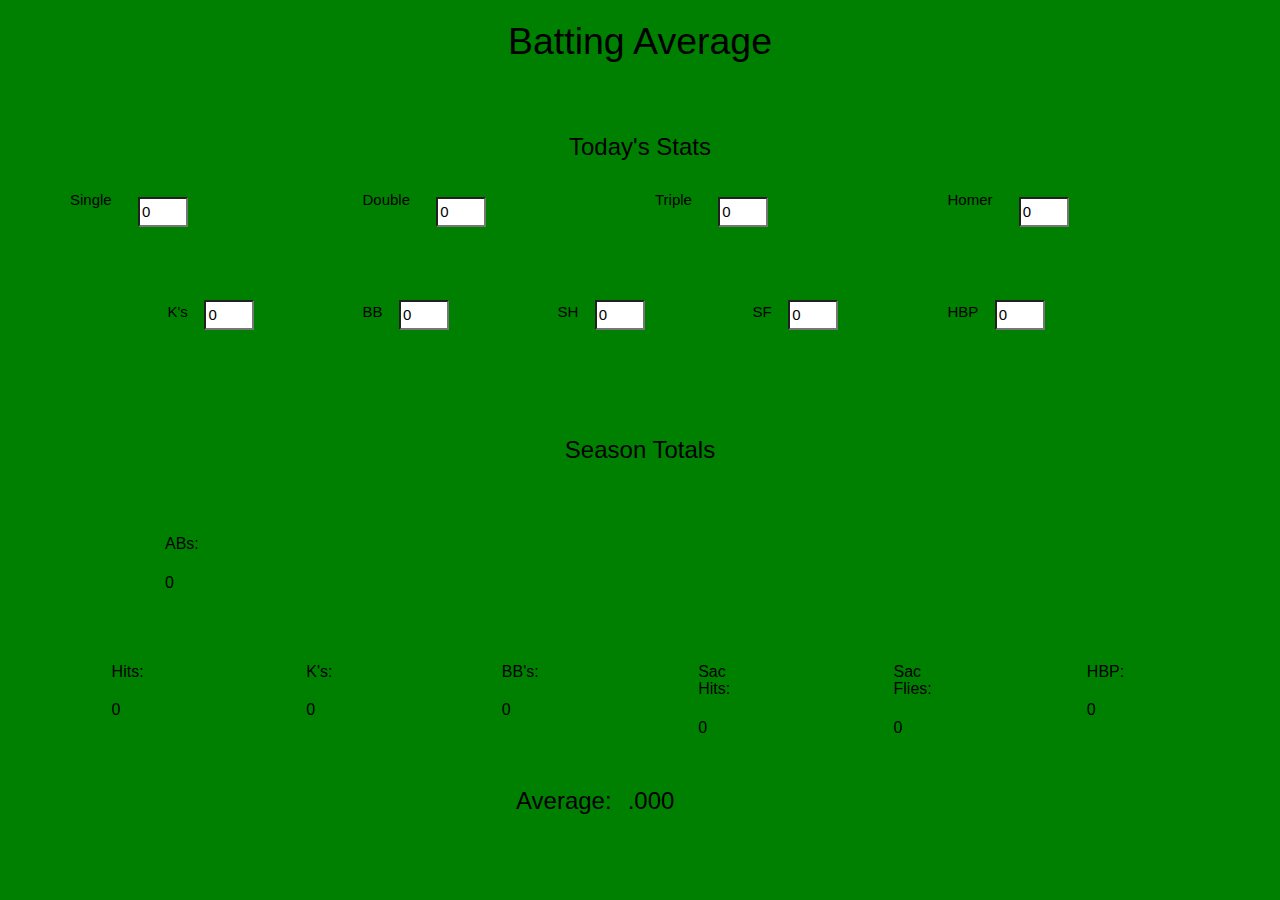
<file: baseball/index.html>
<!DOCTYPE html PUBLIC "-//W3C//DTD XHTML 1.0 Transitional//EN" "http://www.w3.org/TR/xhtml1/DTD/xhtml1-transitional.dtd">
<html>
	<head>
		<meta content="text/html;charset=utf-8" http-equiv="Content-Type">
		<meta content="utf-8" http-equiv="encoding">
	<!-- jQuery -->
	<!--	<script src="http://code.jquery.com/jquery-1.9.1.min.js"></script>
		<script src="http://code.jquery.com/ui/1.10.3/jquery-ui.js"></script> -->
		
	<!-- CSS -->
		<link rel="stylesheet" type="text/css" href="css/bootstrap.css">
		<link rel="stylesheet" type="text/css" href="css/style.css" /> 

	</head>
	<body id="body">

        <div class="container">
	        <div class="row title">
		        <div class="col-xm-4 col-sm-4 col-md-4 col-lg-4"></div> 
		        <div class="col-xm-4 col-sm-4 col-md-4 col-lg-4">
		        	<a  class="top" href="index.html"><h1>Batting Average</h1></a>
		        </div>
		        <div class="col-xm-4 col-sm-4 col-md-4 col-lg-4"></div> 
	        </div> <!-- row -->
        </div> <!-- container -->
        
        <div class="container">
	        <div class="row">
		        <div class="col-xm-4 col-sm-4 col-md-4 col-lg-4"></div> 
		        <div class="col-xm-4 col-sm-4 col-md-4 col-lg-4 totals">
		        	<h1>Today's Stats</h1>
		        </div>
		        <div class="col-xm-4 col-sm-4 col-md-4 col-lg-4"></div> 
	        </div> <!-- row -->
        </div> <!-- container --> 
           
	    <!-- <div class="container"> 
		       	
       		<div class="row">
	       		<div class="col-xs-2 col-sm-2"></div>
	       		<div class="col-xs-4 col-sm-4 stats">
		       		<h1>AB's:</h1>
	       		</div>
		   		<div class="col-xs-4 col-sm-4 new-input">
		       			<input class="stats" type="number" id="atBats" value="0" name="atBats" maxlength="5" width="30px">
	       			</div>
	       		<div class="col-xs-2 col-sm-2"></div>
	       	</div> <!-- row
       		
	        <div class="row">		
        		<div class="col-xs-6 col-sm-6"></div>
	        	<div class="col-xs-6 col-sm-6 reply">
	        		<p id="ab-error"></p>
	       		</div> <!-- row	
       		</div> <!-- row 
	        	 
		</div> container -->
		
	    <div class="container"> 
		    
		<!-- This container is the click event bundle that adds to AB stats and runs the Average Calculation -->   	
			<div class="row stats-row">
	       		
	       		<div class="col-xs-3 col-sm-3 stats">
		       		<h1>Single</h1>
		       		<input class="stats" type="number" id="single" value="0" name="atBats" maxlength="2">
		       		
	       		</div>
	       		
	       		<div class="col-xs-3 col-sm-3 stats">
		       		<h1>Double</h1>
		       		<input class="stats" type="number" id="kO" value="0" name="kO" maxlength="2">
		       		
	       		</div>
	       		
	       		<div class="col-xs-3 col-sm-3 stats">
		       		<h1>Triple</h1>
		       		<input class="stats" type="number" id="newBB" value="0" name="walks" maxlength="2">
		       		
	       		</div>
	       		
	       		<div class="col-xs-3 col-sm-3 stats">
		       		<h1>Homer</h1>
		       		<input class="stats" type="number" id="newSacHit" value="0" name="newSacHit" maxlength="2">
		       			
		       		
	       		</div>
	       		
       		</div>	<!-- hits row -->
       		
       		<div class="row stats-row">
	       		
	       		<div class="col-xs-2 col-xs-offset-1 col-sm-2 col-xs-offset-1 stats">
		       		<h1>K's</h1>
		       		<input class="stats" type="number" id="kO" value="0" name="kO" maxlength="2">
		       		
	       		</div>
	       		
	       		<div class="col-xs-2 col-sm-2 stats">
		       		<h1>BB</h1>
		       		<input class="stats" type="number" id="newBB" value="0" name="walks" maxlength="2">
		       		
	       		</div>
	       		
	       		<div class="col-xs-2 col-sm-2 stats">
		       		<h1> SH</h1>
		       		<input class="stats" type="number" id="newSacHit" value="0" name="newSacHit" maxlength="2">
		       		
	       		</div>
	       		
	       		<div class="col-xs-2 col-sm-2 stats">
		       		<h1> SF</h1>
		       		<input class="stats" type="number" id="newSacFly" value="0" name="newSacFly" maxlength="2">
		       		
	       		</div>
	       		
	       		<div class="col-xs-2 col-sm-2 stats">
		       		<h1>HBP</h1>
		       		<input class="stats" type="number" id="newHits" value="0" name="atBats" maxlength="2">
		       		
	       		</div>
	       		
	       	</div> <!-- other ABs row -->
	       		 
		</div> <!-- container -->
        
		<div class="container">
			<section class="row ">
		        <article class="col-lg-12 totals">
		        	<h1>Season Totals</h1>
	        	</article>
	        	<div class="col-xs-12 col-sm-12 totals">
				    <div>
			    		<ul>
							<li><h2>ABs:</h2></li>
							<li><h2 id="seasonAtBats">0</h2></li>
						</ul>
					</div>
			    </div>
	        </section>
		</div>	<!-- container -->
		
		<div class="container">
			<div class="row">
			    <!-- <div class="col col-xs-1 col-sm-1 col-md-1 col-lg-1 stats"></div> -->
			    
			    <div class="col-xs-3 col-sm-3 col-md-2 col-lg-2 totals">	
				    <div class="right-side"> 
						<ul>
							<li><h2>Hits:</h2></li>
							<li><h2 id="seasonHits">0</h2></li>	
						</ul>
					</div>
			    </div>	
			    
			    <div class="col-xs-3 col-sm-3 col-md-2 col-lg-2 totals">	
				    <div class="right-side"> 
						<ul>
							<li><h2>K's:</h2></li>
							<li><h2 id="seasonK">0</h2></li>	
						</ul>
					</div>
			    </div>	
			    
			    <div class="col-xs-3 col-sm-3 col-md-2 col-lg-2 totals">	
				    <div class="right-side"> 
						<ul>
							<li><h2>BB's:</h2></li>
							<li><h2 id="seasonBB">0</h2></li>	
						</ul>
					</div>
			    </div>
			    
			    <div class="col-xs-3 col-sm-3 col-md-2 col-lg-2 totals">	
				    <div class="right-side"> 
						<ul>
							<li><h2>Sac Hits:</h2></li>
							<li><h2 id="seasonSH">0</h2></li>	
						</ul>
					</div>
			    </div>
			    
			    <div class="col-xs-3 col-sm-3 col-md-2 col-lg-2 totals">	
				    <div class="right-side"> 
						<ul>
							<li><h2>Sac Flies:</h2></li>
							<li><h2 id="seasonSF">0</h2></li>	
						</ul>
					</div>
			    </div>
			    
			    <div class="col-xs-3 col-sm-3 col-md-2 col-lg-2 totals">	
				    <div class="right-side"> 
						<ul>
							<li><h2>HBP:</h2></li>
							<li><h2 id="seasonHBP">0</h2></li>	
						</ul>
					</div>
			    </div>
			    
			    		
		    </div> <!-- row -->
		</div> <!-- container -->
		
		<div class="container">	
			<div class="row">
				<div class="col-xs-4 col-sm-4"></div>
				<div class=" col-xs-4 col-sm-4 average">	
					<ul>
						<li><h1>Average:</h1></li>
						<li id="ba"><h1>.000</h1></li>
					</ul>
				</div>
				<div class="col-xs-4 col-sm-4"></div>
			</div> <!-- row -->
		</div>	<!-- container -->
		     

	<footer>
		<script src="https://ajax.googleapis.com/ajax/libs/jquery/1.11.1/jquery.min.js"></script>
		<script src="https://maxcdn.bootstrapcdn.com/bootstrap/3.3.1/js/bootstrap.min.js"></script>
		<script type="text/javascript" src="js/calculate.js"></script>
	</footer>
	</body>
</html>
</file>
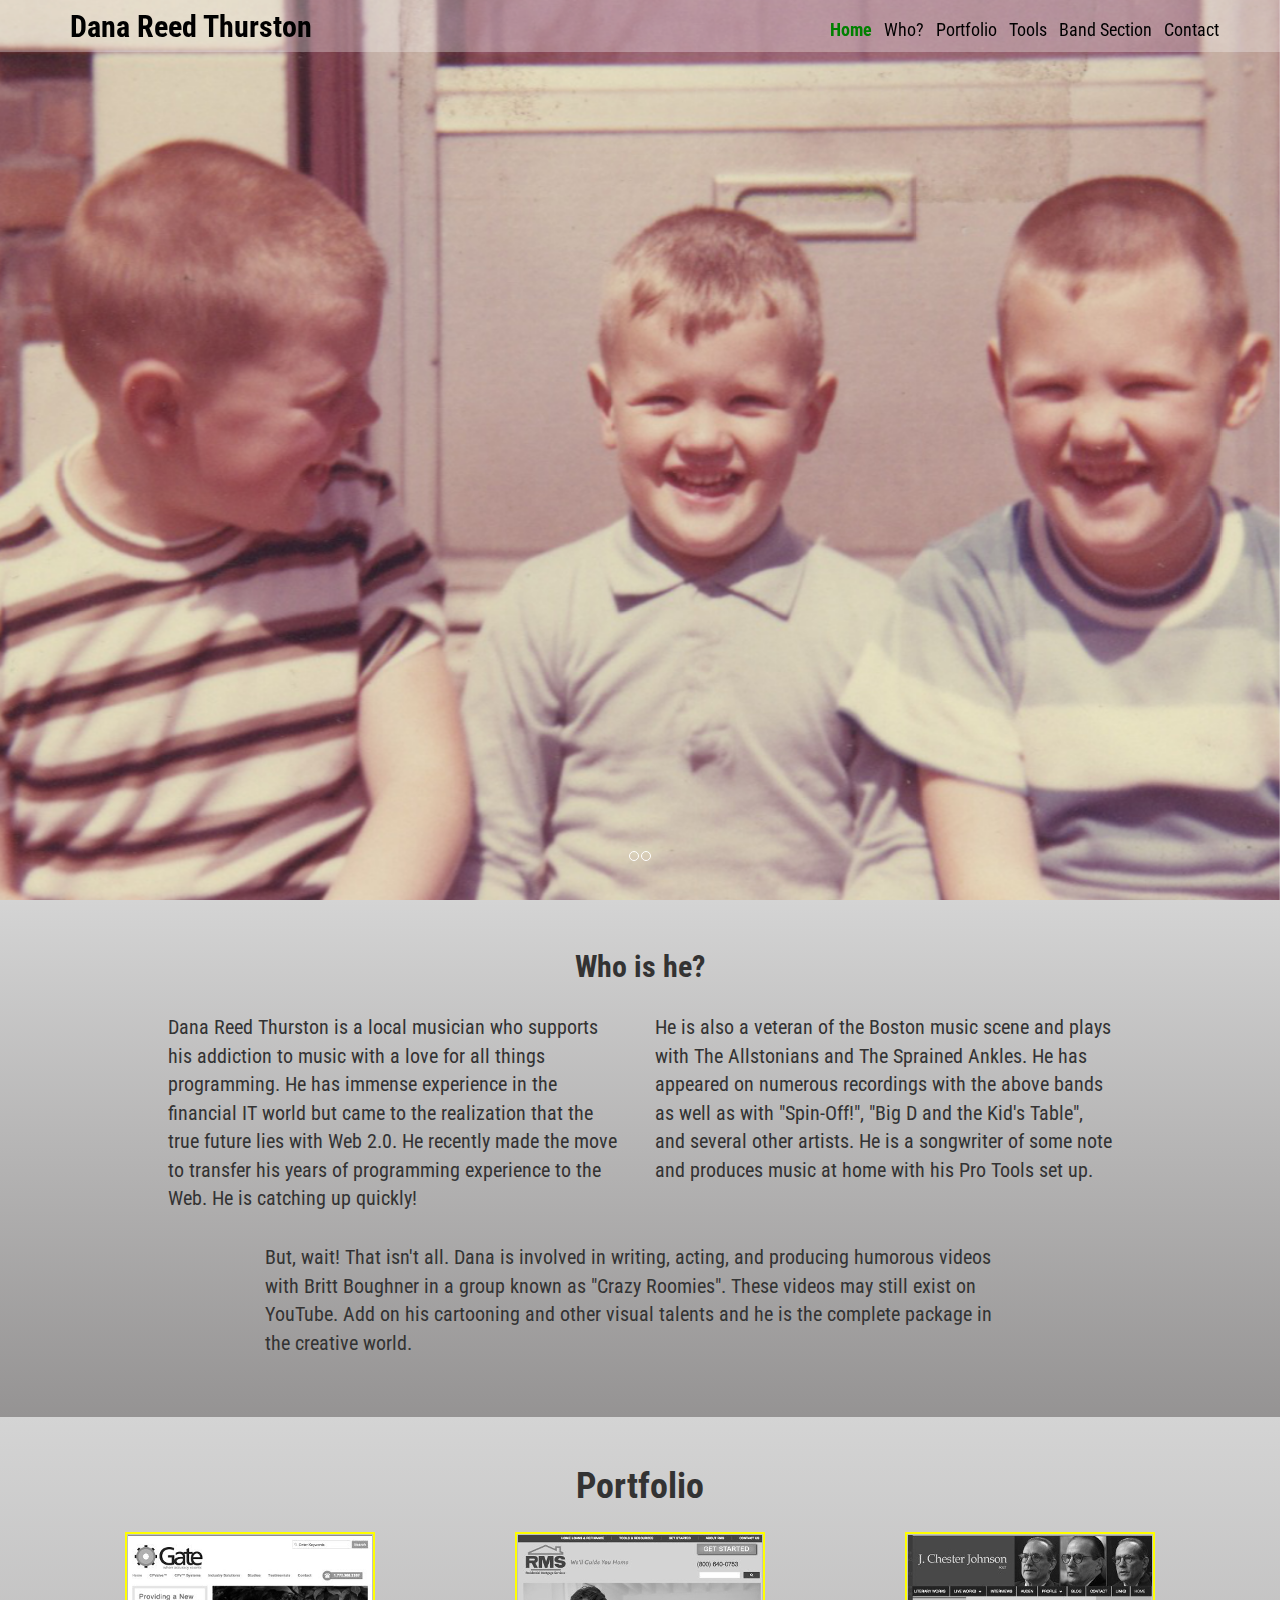
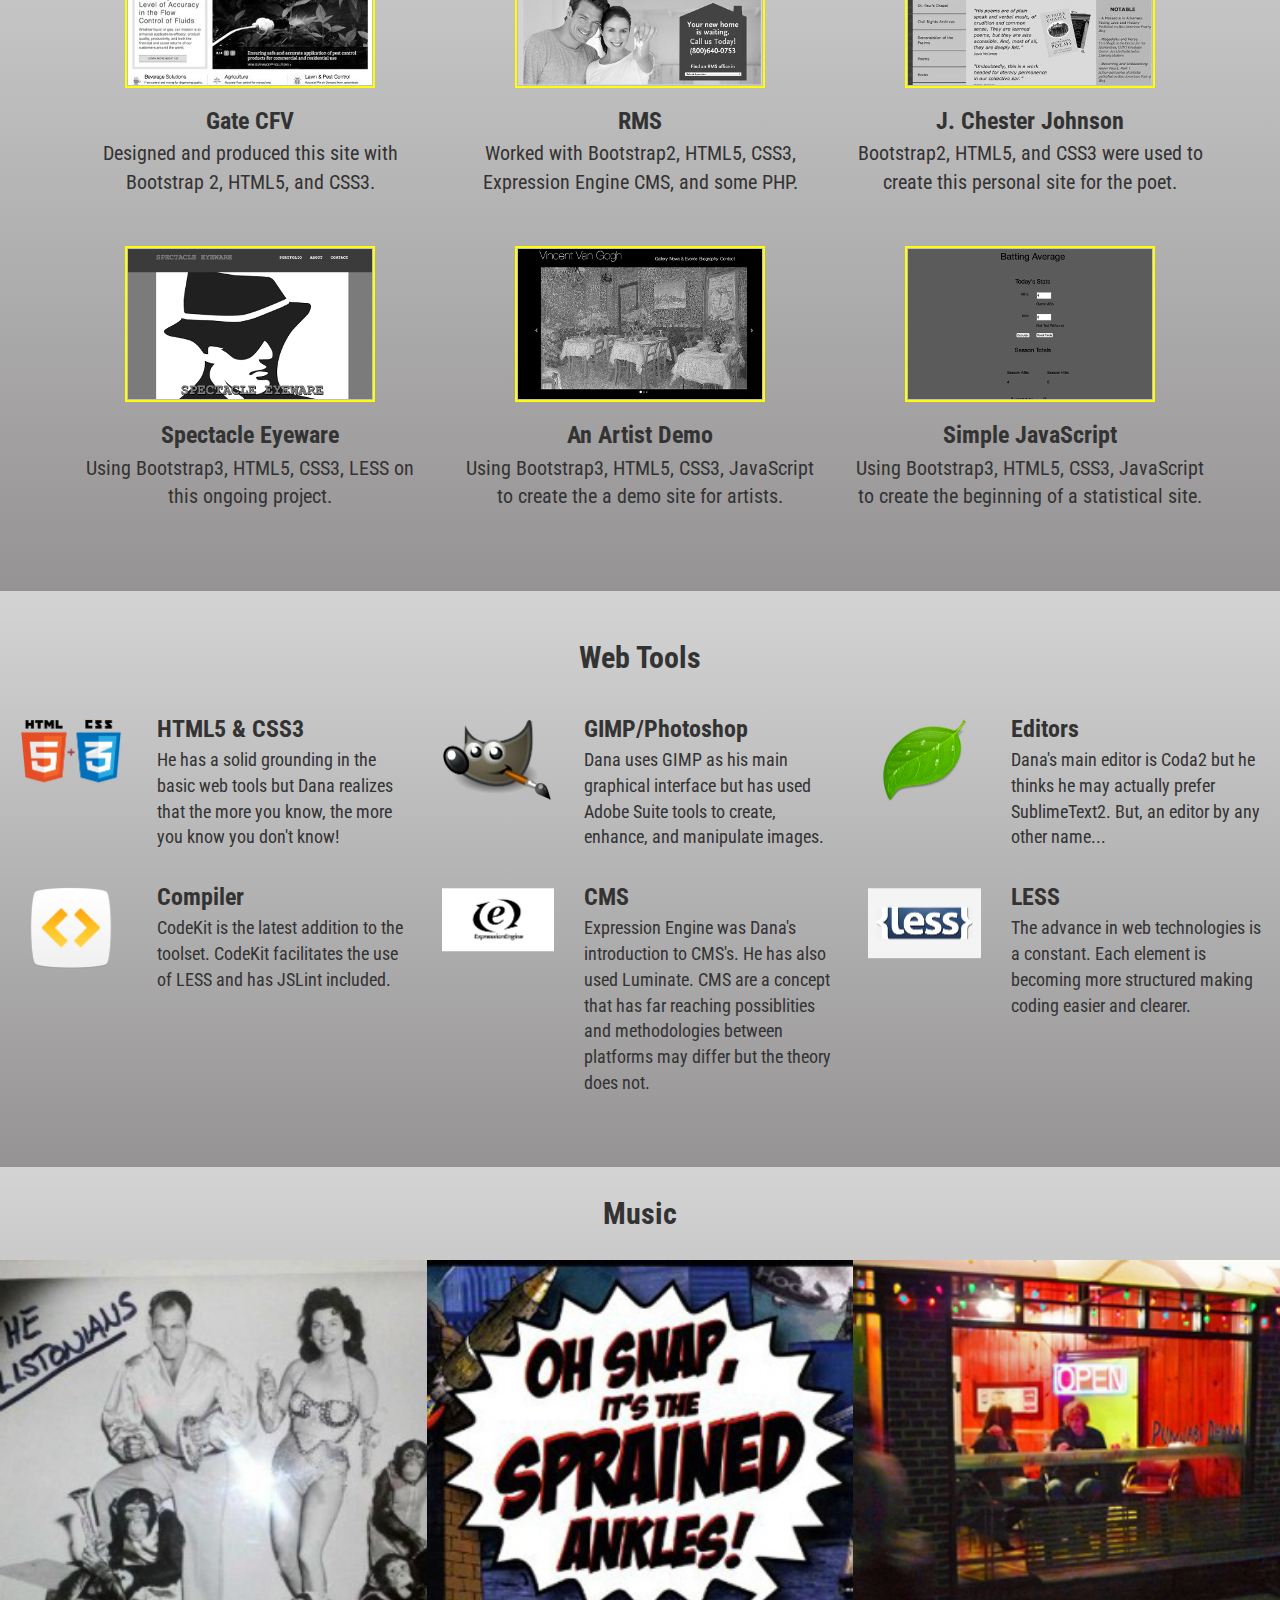
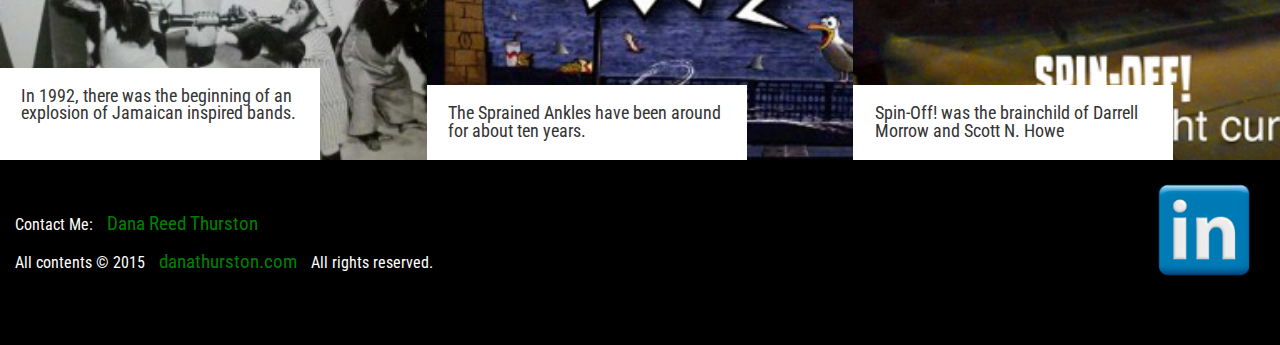
<file: new site/index.html>
<!DOCTYPE html>
<html lang="en">

<head>
  <meta charset="UTF-8">
  <title>Dana Reed Thurston</title>
  <link rel="stylesheet" href="https://maxcdn.bootstrapcdn.com/bootstrap/3.3.4/css/bootstrap.min.css">
  <link rel="stylesheet" href="css/style.css">
  <script src="js/prefixfree.min.js"></script>
  <meta name="viewport" content="width=device-width, initial-scale=1">
</head>
	<body>
		<header>
			
			<nav class="navbar navbar-default navbar-fixed-top" role="navigation">
				<div class="container">
					<div class="navbar-header">
						<button type="button" class="navbar-toggle collapsed" data-toggle="collapse" data-target="#collapse">
							<span class="sr-only">Toggle navigation</span>
							<span class="icon-bar"></span>
							<span class="icon-bar"></span>
							<span class="icon-bar"></span>
						</button> <!-- navbar collapse -->
						<a class="navbar-brand" href="#home">Dana Reed Thurston</a>
					</div> <!-- navbar-header -->
					<div id="collapse" class="navbar-collapse collapse">
					    <ul class="nav navbar-nav navbar-right">
						    <li class="active"><a href="#home">Home</a></li>
						    <li><a href="#about">Who?</a></li>
						    <li><a href="#portfolio">Portfolio</a></li>
						    <li><a href="#webtools">Tools</a></li>
						    <li><a href="#music">Band Section</a></li>
							<li><a href="#contact">Contact</a></li>
					    </ul>
					</div> 
				</div> <!-- nav container -->
			</nav> <!-- navigation -->
		
			<div id="home" class="carousel fade" data-ride="carousel">
				<div class="carousel-inner fullscreen">
					
					<ol class="carousel-indicators">
						
					</ol>
				    
				    <div class="item active">
				    	<img src="images/bros.png" alt="Family">
				    </div>
				    <div class="item">
				    	<img src="images/cartoon.png" alt="Artist">
				    </div>
				</div> <!-- carousel inner -->
				<a class="left carousel-control" href="#home" role="button" data-slide="prev">
					<span class="glyphicon glyphicon-chevron-left"></span>
				</a>
				<a class="right carousel-control" href="#home" role="button" data-slide="next">
					<span class="glyphicon glyphicon-chevron-right"></span>
				</a>
			</div> <!-- carousel slide -->
		
		</header>
		
		<div class="main">
			<div class="page" id="about">
				<div class="content container">
					<h2>Who is he?</h2>
					<div class="row about-row">
					    <p class="col-md-5 col-md-offset-1">Dana Reed Thurston is a local musician who supports his addiction to music with a love for all things programming. He has immense experience in the financial IT world but came to the realization that the true future lies with Web 2.0. He recently made the move to transfer his years of programming experience to the Web. He is catching up quickly! 
					    </p>
					    <p class="col-md-5">He is also a veteran of the Boston music scene and plays with The Allstonians and The Sprained Ankles. He has appeared on numerous recordings with the above bands as well as with "Spin-Off!", "Big D and the Kid's Table", and several other artists. He is a songwriter of some note and produces music at home with his Pro Tools set up.  
					    </p>
					</div>
					<div class="row">    
					    <p class="col-md-8 col-md-offset-2">But, wait! That isn't all. Dana is involved in writing, acting, and producing humorous videos with Britt Boughner in a group known as "Crazy Roomies". These videos may still exist on YouTube. Add on his cartooning and other visual talents and he is the complete package in the creative world.  
					    </p>
					</div>
				</div> <!-- content container -->
			</div><!-- about page -->
		
			<div class="page" id="portfolio">
				<div class="content container">
					<h1>Portfolio</h1>
					<div class="row">
						<article class="portfolio col-md-4 col-sm-6 col-ws-12">
							<a target="_blank" href="http://www.gatecfv.com"><img class="icon1" alt=""></a>
							<h3>Gate CFV</h3>
							<p>Designed and produced this site with Bootstrap 2, HTML5, and CSS3.</p>
						</article>
						
						<article class="portfolio col-md-4 col-sm-6 col-ws-12">
							<a target="_blank" href="http://www.rmsmortgage.com"><img class="icon2" alt=""></a>
							<h3>RMS</h3>
							<p>Worked with Bootstrap2, HTML5, CSS3, Expression Engine CMS, and some PHP.</p>
						</article>

						<article class="portfolio col-md-4 col-sm-6 col-ws-12">
							<a target="_blank" href="http://www.jchesterjohnson.com/"><img class="icon3" alt=""></a>
							<h3>J. Chester Johnson</h3>
							<p>Bootstrap2, HTML5, and CSS3 were used to create this personal site for the poet.</p>
						</article>
						
						<article class="portfolio col-md-4 col-sm-6 col-ws-12">
							<a target="_blank" href="http://danathurston.com/spectacle/index.html"><img class="icon4" alt=""></a>
							<h3>Spectacle Eyeware</h3>
							<p>Using Bootstrap3, HTML5, CSS3, LESS on this ongoing project.</p>
						</article>
						
						<article class="portfolio col-md-4 col-sm-6 col-ws-12">
							<a target="_blank" href="http://danathurston.com/vg/index.html"><img class="icon5" alt=""></a>
							<h3>An Artist Demo</h3>
							<p>Using Bootstrap3, HTML5, CSS3, JavaScript to create the a demo site for artists.</p>
						</article>	
						
						<article class="portfolio col-md-4 col-sm-6 col-ws-12">
							<a target="_blank" href="http://danathurston.com/baseball/index.html"><img class="icon6" alt=""></a>
							<h3>Simple JavaScript</h3>
							<p>Using Bootstrap3, HTML5, CSS3, JavaScript to create the beginning of a statistical site.</p>
						</article>					
											
					</div> <!-- row -->
				</div> <!-- content container -->
			</div><!-- portfolio page -->
		
			<div class="page" id="webtools">
				<div class="container-fluid">
				    <h2 id="theTools">Web Tools</h2>
				    <div class="row">
					    
					    <div class="tool col-lg-4">
						    <div class="row">
							    <div class="col-lg-4 col-lg-offset-0 col-md-2 col-md-offset-2 col-sm-3 col-sm-offset-1 col-xs-6 col-xs-offset-3">
							    	<img src="images/5&3.png" alt="Photo of Dr Sanders">
							    </div> <!-- tool logo -->
							    <div class="tool-copy col-lg-8 col-md-6 col-sm-7 col-sm-offset-0 col-xs-8 col-xs-offset-2">
								    <h3>HTML5 & CSS3</h3>
								    <p>
									    He has a solid grounding in the basic web tools but Dana realizes that the more you know, the more you know you don't know!
								    </p>
							    </div> <!-- tool copy -->
						    </div> <!-- tool row -->
					    </div> <!-- tool -->
					
						<div class="tool col-lg-4">
						    <div class="row row-bottom">
							    <div class="col-lg-4 col-lg-offset-0 col-md-2 col-md-offset-2 col-sm-3 col-sm-offset-1 col-xs-6 col-xs-offset-3">
							    	<img src="images/gimp.png"  alt="GIMP">
							    </div> <!-- tool logo -->
							    <div class="tool-copy col-lg-8 col-md-6 col-sm-7 col-sm-offset-0 col-xs-8 col-xs-offset-2">
								    <h3>GIMP/Photoshop</h3>
								    <p>
									    Dana uses GIMP as his main graphical interface but has used Adobe Suite tools to create, enhance, and manipulate images.   
								    </p>
							    </div> <!-- tool copy -->
						    </div> <!-- tool row -->
					    </div> <!-- tool -->
					
						<div class="tool col-lg-4">
						    <div class="row">
							    <div class="col-lg-4 col-lg-offset-0 col-md-2 col-md-offset-2 col-sm-3 col-sm-offset-1 col-xs-6 col-xs-offset-3">
							    	<img src="images/coda2.png" alt="Coda2">
							    </div> <!-- tool logo -->
							    <div class="tool-copy col-lg-8 col-md-6 col-sm-7 col-sm-offset-0 col-xs-8 col-xs-offset-2">
								    <h3>Editors</h3>
								    <p>
									    Dana's main editor is Coda2 but he thinks he may actually prefer SublimeText2. But, an editor by any other name...
								    </p>
							    </div> <!-- tool copy -->
						    </div> <!-- tool row -->
					    </div> <!-- tool -->

						<div class="tool col-lg-4">
						    <div class="row">
							    <div class="col-lg-4 col-lg-offset-0 col-md-2 col-md-offset-2 col-sm-3 col-sm-offset-1 col-xs-6 col-xs-offset-3">
							    	<img src="images/codekit.png" alt="CodeKit">
							    </div> <!-- tool logo -->
							    <div class="tool-copy col-lg-8 col-md-6 col-sm-7 col-sm-offset-0 col-xs-8 col-xs-offset-2">
								    <h3>Compiler</h3>
								    <p>
									    CodeKit is the latest addition to the toolset. CodeKit facilitates the use of LESS and has JSLint included. 														</p>
							    </div> <!-- tool copy -->
						    </div> <!-- tool row -->
					    </div> <!-- tool -->

						<div class="tool col-lg-4">
						    <div class="row">
							    <div class="col-lg-4 col-lg-offset-0 col-md-2 col-md-offset-2 col-sm-3 col-sm-offset-1 col-xs-6 col-xs-offset-3">
							    	<img src="images/ee-logo.png" alt="ExpressionEngine">
							    </div> <!-- tool logo -->
							    <div class="tool-copy col-lg-8 col-md-6 col-sm-7 col-sm-offset-0 col-xs-8 col-xs-offset-2">
								    <h3>CMS</h3>
								    <p>
									    Expression Engine was Dana's introduction to CMS's. He has also used Luminate. CMS are a concept that has far reaching possiblities and methodologies between platforms may differ but the theory does not. 
									</p>
							    </div> <!-- tool copy -->
						    </div> <!-- tool row -->
					    </div> <!-- tool -->   					    

						<div class="tool col-lg-4">
						    <div class="row">
							    <div class="col-lg-4 col-lg-offset-0 col-md-2 col-md-offset-2 col-sm-3 col-sm-offset-1 col-xs-6 col-xs-offset-3">
							    	<img src="images/less.png" alt="LESS">
							    </div> <!-- tool logo -->
							    <div class="tool-copy col-lg-8 col-md-6 col-sm-7 col-sm-offset-0 col-xs-8 col-xs-offset-2">
								    <h3>LESS</h3>
								    <p>
									    The advance in web technologies is a constant. Each element is becoming more structured making coding easier and clearer.  
									</p>
							    </div> <!-- tool copy -->
						    </div> <!-- tool row -->
					    </div> <!-- tool -->   
					    
				    </div> <!-- outside tool row -->
				</div>
		  </div><!-- tools page -->
		  
		  <div class="page" id="music">
			  <div class="content container-fluid">
				    <h2>Music</h2>
				    <div class="row">
					    <blockquote class="col-sm-4" id="allstonians">
					      <div class="quote">
					        <span class="intro">In 1992, there was the beginning of an explosion of Jamaican inspired bands.</span>
					        <span class="more"> The Allstonians were one of the first of the new bands to appear. They originally 
					        married ska music with pop music but quickly entered the rocksteady and reggae genres. Their main songwriters 
					        were Nigel and Ken Knucklehead (aka: Dana Reed Thurston and Karl Schneider) kept challenging the band 
					        with new and different songs! Long story short, in the time since their inception, over 80 musicians have 
					        played with the band! Today, an older and wiser band have slowed the tempos a bit and have moved into a 
					        more jazzy style but still pump out great music.</span>
					        <a target="_blank" href="http://spinoffrock.bandcamp.com/">
						        <span class="band">The Allstonians.</span>
						    </a>
					      </div>
					    </blockquote>
					
					    <blockquote class="col-sm-4" id="ankles">
					      <div class="quote">
					        <span class="intro">The Sprained Ankles have been around for about ten years.</span>
					        <span class="more">The band was originally formed by Drew Kazoo (songwriter of some note!) and Loggy. Like 
					        most long-lived bands, they have gone through personnel changes as musicians became fathers and mothers and 							generally moved on to other pursuits in life. When their original keyboard player and vocalist wife were slated 							to introduce a new "ankle biter" into the world, the Sprained Ankles invited "The Squire" (aka: Dana Reed 								Thurston) to replace Pat behind the keys. The Squire hass now been with the "Ankles" for three years.</span>
					        <a target="_blank" href="http://thesprainedankles.bandcamp.com/">
						        <span class="band">The Sprained Ankles</span>
							</a>
					      </div>
					    </blockquote>
					    
					    <blockquote class="col-sm-4" id="spinoff">
					      <div class="quote">
					        <span class="intro">Spin-Off! was the brainchild of Darrell Morrow and Scott N. Howe</span>
					        <span class="more">...of "The Hammond Group" fame. Darrell was also guilty of being a member of The Allstonians. The band had five different songwriters and vocalists of wildly varying styles but managed to blend everything together into a power pop sound. When you listen to "Spin-Off!", you can hear all of their influences blended to create a unique style of music. This was also the first band in which Dana Reed Thurston chose to use his real name!</span>
					        <a target="_blank" href="http://spinoffrock.bandcamp.com/">
					        	<span class="band">Spin-Off!</span>
					        </a>
					      </div>
					    </blockquote>
				    </div> <!-- music row -->
				</div><!-- music page -->
			</div>
		</div><!-- main -->
		
		<footer class="page" id="contact">
			<div class="content container-fluid">	
				<div class="row">
					<div class="col-sm-6">
						<p>Contact Me: <a href="mailto:danathurston@gmail.com">Dana Reed Thurston</a></p>
						<p>All contents &copy; 2015  <a href="http://danathurston.com">danathurston.com</a>  All rights reserved.</p>
					</div> <!-- left side footer -->
					<div class="col-sm-6">	
						<nav class="nav" >
						    <ul class="nav navbar-nav navbar-right">
						    	<li><a href="https://www.linkedin.com/pub/dana-thurston/7/332/212"><img src="images/linkedin.png"></a></li>
						    </ul>
						</nav>
					</div> <!-- right side footer --> 
				</div> <!-- row -->	
			</div>
		</footer>
	<script src="https://ajax.googleapis.com/ajax/libs/jquery/1.11.2/jquery.min.js"></script>
	<script src="https://maxcdn.bootstrapcdn.com/bootstrap/3.3.4/js/bootstrap.min.js"></script>
	<script src="js/myscript.js"></script>
		
	</body>
</html>
</file>
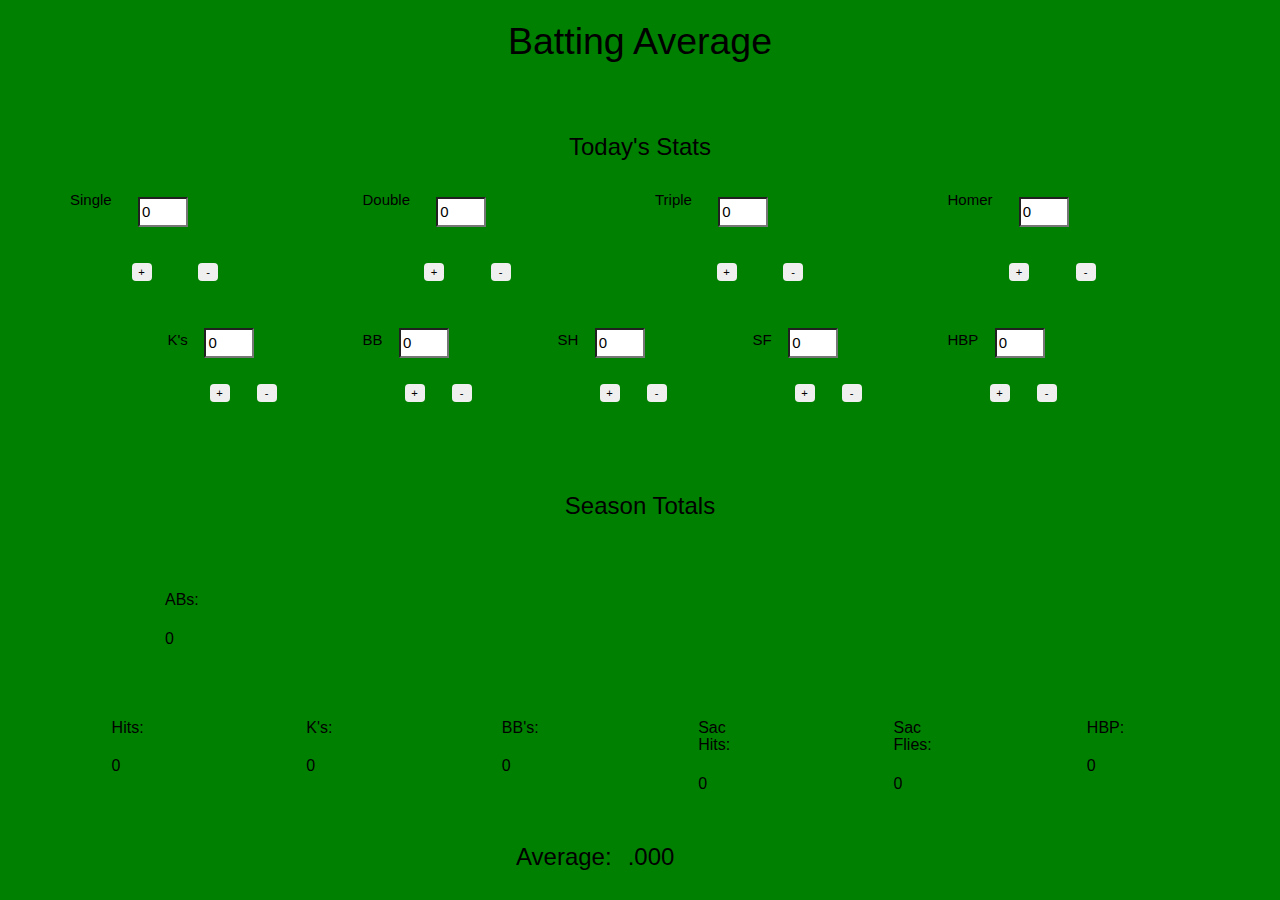
<file: baseball/index 29 June 2015.html>
<!DOCTYPE html PUBLIC "-//W3C//DTD XHTML 1.0 Transitional//EN" "http://www.w3.org/TR/xhtml1/DTD/xhtml1-transitional.dtd">
<html>
	<head>
		<meta content="text/html;charset=utf-8" http-equiv="Content-Type">
		<meta content="utf-8" http-equiv="encoding">
	<!-- jQuery -->
	<!--	<script src="http://code.jquery.com/jquery-1.9.1.min.js"></script>
		<script src="http://code.jquery.com/ui/1.10.3/jquery-ui.js"></script> -->
		
	<!-- CSS -->
		<link rel="stylesheet" type="text/css" href="css/bootstrap.css">
		<link rel="stylesheet" type="text/css" href="css/style.css" /> 

	</head>
	<body id="body">

        <div class="container">
	        <div class="row title">
		        <div class="col-xm-4 col-sm-4 col-md-4 col-lg-4"></div> 
		        <div class="col-xm-4 col-sm-4 col-md-4 col-lg-4">
		        	<a  class="top" href="index.html"><h1>Batting Average</h1></a>
		        </div>
		        <div class="col-xm-4 col-sm-4 col-md-4 col-lg-4"></div> 
	        </div> <!-- row -->
        </div> <!-- container -->
        
        <div class="container">
	        <div class="row">
		        <div class="col-xm-4 col-sm-4 col-md-4 col-lg-4"></div> 
		        <div class="col-xm-4 col-sm-4 col-md-4 col-lg-4 totals">
		        	<h1>Today's Stats</h1>
		        </div>
		        <div class="col-xm-4 col-sm-4 col-md-4 col-lg-4"></div> 
	        </div> <!-- row -->
        </div> <!-- container --> 
           
	    <!-- <div class="container"> 
		       	
       		<div class="row">
	       		<div class="col-xs-2 col-sm-2"></div>
	       		<div class="col-xs-4 col-sm-4 stats">
		       		<h1>AB's:</h1>
	       		</div>
		   		<div class="col-xs-4 col-sm-4 new-input">
		       			<input class="stats" type="text" id="atBats" value="0" name="atBats" maxlength="5" width="30px">
	       			</div>
	       		<div class="col-xs-2 col-sm-2"></div>
	       	</div> <!-- row
       		
	        <div class="row">		
        		<div class="col-xs-6 col-sm-6"></div>
	        	<div class="col-xs-6 col-sm-6 reply">
	        		<p id="ab-error"></p>
	       		</div> <!-- row	
       		</div> <!-- row 
	        	 
		</div> container -->
		
	    <div class="container"> 
		    
		<!-- This container is the click event bundle that adds to AB stats and runs the Average Calculation -->   	
			<div class="row stats-row">
	       		
	       		<div class="col-xs-3 col-sm-3 stats">
		       		<h1>Single</h1>
		       		<input class="stats" type="text" id="single" value="0" name="atBats" maxlength="2">
		       		<row>
		       			<div class="col-xs-12 col-sm-12">
		       				<button class="btn btnfix add">+</button>
		       				<button class="btn btnfix minus">-</button>
		       			</div>	
		       		</row>	
	       		</div>
	       		
	       		<div class="col-xs-3 col-sm-3 stats">
		       		<h1>Double</h1>
		       		<input class="stats" type="text" id="kO" value="0" name="kO" maxlength="2">
		       		<row>
		       			<div class="col-xs-12 col-sm-12">
		       				<button class="btn btnfix add">+</button>
		       				<button class="btn btnfix minus">-</button>
		       			</div>	
		       		</row>	
	       		</div>
	       		
	       		<div class="col-xs-3 col-sm-3 stats">
		       		<h1>Triple</h1>
		       		<input class="stats" type="text" id="newBB" value="0" name="walks" maxlength="2">
		       		<row>
		       			<div class="col-xs-12 col-sm-12">
		       				<button class="btn btnfix add">+</button>
		       				<button class="btn btnfix minus">-</button>
		       			</div>	
		       		</row>
	       		</div>
	       		
	       		<div class="col-xs-3 col-sm-3 stats">
		       		<h1>Homer</h1>
		       		<input class="stats" type="text" id="newSacHit" value="0" name="newSacHit" maxlength="2">
		       		<row>
		       			<div class="col-xs-12 col-sm-12">
		       				<button class="btn btnfix add">+</button>
		       				<button class="btn btnfix minus">-</button>
		       			</div>	
		       		</row>
	       		</div>
	       		
       		</div>	<!-- hits row -->
       		
       		<div class="row stats-row">
	       		
	       		<div class="col-xs-2 col-xs-offset-1 col-sm-2 col-xs-offset-1 stats">
		       		<h1>K's</h1>
		       		<input class="stats" type="text" id="kO" value="0" name="kO" maxlength="2">
		       		<row>
		       			<div class="col-xs-12 col-sm-12">
		       				<button class="btn btnfix add">+</button>
		       				<button class="btn btnfix minus">-</button>
		       			</div>	
		       		</row>	
	       		</div>
	       		
	       		<div class="col-xs-2 col-sm-2 stats">
		       		<h1>BB</h1>
		       		<input class="stats" type="text" id="newBB" value="0" name="walks" maxlength="2">
		       		<row>
		       			<div class="col-xs-12 col-sm-12">
		       				<button class="btn btnfix add">+</button>
		       				<button class="btn btnfix minus">-</button>
		       			</div>	
		       		</row>
	       		</div>
	       		
	       		<div class="col-xs-2 col-sm-2 stats">
		       		<h1>SH</h1>
		       		<input class="stats" type="text" id="newSacHit" value="0" name="newSacHit" maxlength="2">
		       		<row>
		       			<div class="col-xs-12 col-sm-12">
		       				<button class="btn btnfix add">+</button>
		       				<button class="btn btnfix minus">-</button>
		       			</div>	
		       		</row>
	       		</div>
	       		
	       		<div class="col-xs-2 col-sm-2 stats">
		       		<h1>SF</h1>
		       		<input class="stats" type="text" id="newSacFly" value="0" name="newSacFly" maxlength="2">
		       		<row>
		       			<div class="col-xs-12 col-sm-12">
		       				<button class="btn btnfix add">+</button>
		       				<button class="btn btnfix minus">-</button>
		       			</div>	
		       		</row>
	       		</div>
	       		
	       		<div class="col-xs-2 col-sm-2 stats">
		       		<h1>HBP</h1>
		       		<input class="stats" type="text" id="newHits" value="0" name="atBats" maxlength="2">
		       		<row>
		       			<div class="col-xs-12 col-sm-12">
		       				<button class="btn btnfix add">+</button>
		       				<button class="btn btnfix minus">-</button>
		       			</div>	
		       		</row>
	       		</div>
	       		
	       	</div> <!-- other ABs row -->
	       		 
		</div> <!-- container -->
        
		<div class="container">
			<section class="row ">
		        <article class="col-lg-12 totals">
		        	<h1>Season Totals</h1>
	        	</article>
	        	<div class="col-xs-12 col-sm-12 totals">
				    <div>
			    		<ul>
							<li><h2>ABs:</h2></li>
							<li><h2 id="seasonAtBats">0</h2></li>
						</ul>
					</div>
			    </div>
	        </section>
		</div>	<!-- container -->
		
		<div class="container">
			<div class="row">
			    <!-- <div class="col col-xs-1 col-sm-1 col-md-1 col-lg-1 stats"></div> -->
			    
			    <div class="col-xs-3 col-sm-3 col-md-2 col-lg-2 totals">	
				    <div class="right-side"> 
						<ul>
							<li><h2>Hits:</h2></li>
							<li><h2 id="seasonHits">0</h2></li>	
						</ul>
					</div>
			    </div>	
			    
			    <div class="col-xs-3 col-sm-3 col-md-2 col-lg-2 totals">	
				    <div class="right-side"> 
						<ul>
							<li><h2>K's:</h2></li>
							<li><h2 id="seasonK">0</h2></li>	
						</ul>
					</div>
			    </div>	
			    
			    <div class="col-xs-3 col-sm-3 col-md-2 col-lg-2 totals">	
				    <div class="right-side"> 
						<ul>
							<li><h2>BB's:</h2></li>
							<li><h2 id="seasonBB">0</h2></li>	
						</ul>
					</div>
			    </div>
			    
			    <div class="col-xs-3 col-sm-3 col-md-2 col-lg-2 totals">	
				    <div class="right-side"> 
						<ul>
							<li><h2>Sac Hits:</h2></li>
							<li><h2 id="seasonSH">0</h2></li>	
						</ul>
					</div>
			    </div>
			    
			    <div class="col-xs-3 col-sm-3 col-md-2 col-lg-2 totals">	
				    <div class="right-side"> 
						<ul>
							<li><h2>Sac Flies:</h2></li>
							<li><h2 id="seasonSF">0</h2></li>	
						</ul>
					</div>
			    </div>
			    
			    <div class="col-xs-3 col-sm-3 col-md-2 col-lg-2 totals">	
				    <div class="right-side"> 
						<ul>
							<li><h2>HBP:</h2></li>
							<li><h2 id="seasonHBP">0</h2></li>	
						</ul>
					</div>
			    </div>
			    
			    		
		    </div> <!-- row -->
		</div> <!-- container -->
		
		<div class="container">	
			<div class="row">
				<div class="col-xs-4 col-sm-4"></div>
				<div class=" col-xs-4 col-sm-4 average">	
					<ul>
						<li><h1>Average:</h1></li>
						<li id="ba"><h1>.000</h1></li>
					</ul>
				</div>
				<div class="col-xs-4 col-sm-4"></div>
			</div> <!-- row -->
		</div>	<!-- container -->
		     

	<footer>
		<script src="https://ajax.googleapis.com/ajax/libs/jquery/1.11.1/jquery.min.js"></script>
		<script src="https://maxcdn.bootstrapcdn.com/bootstrap/3.3.1/js/bootstrap.min.js"></script>
		<script type="text/javascript" src="js/calculate.js"></script>
	</footer>
	</body>
</html>
</file>
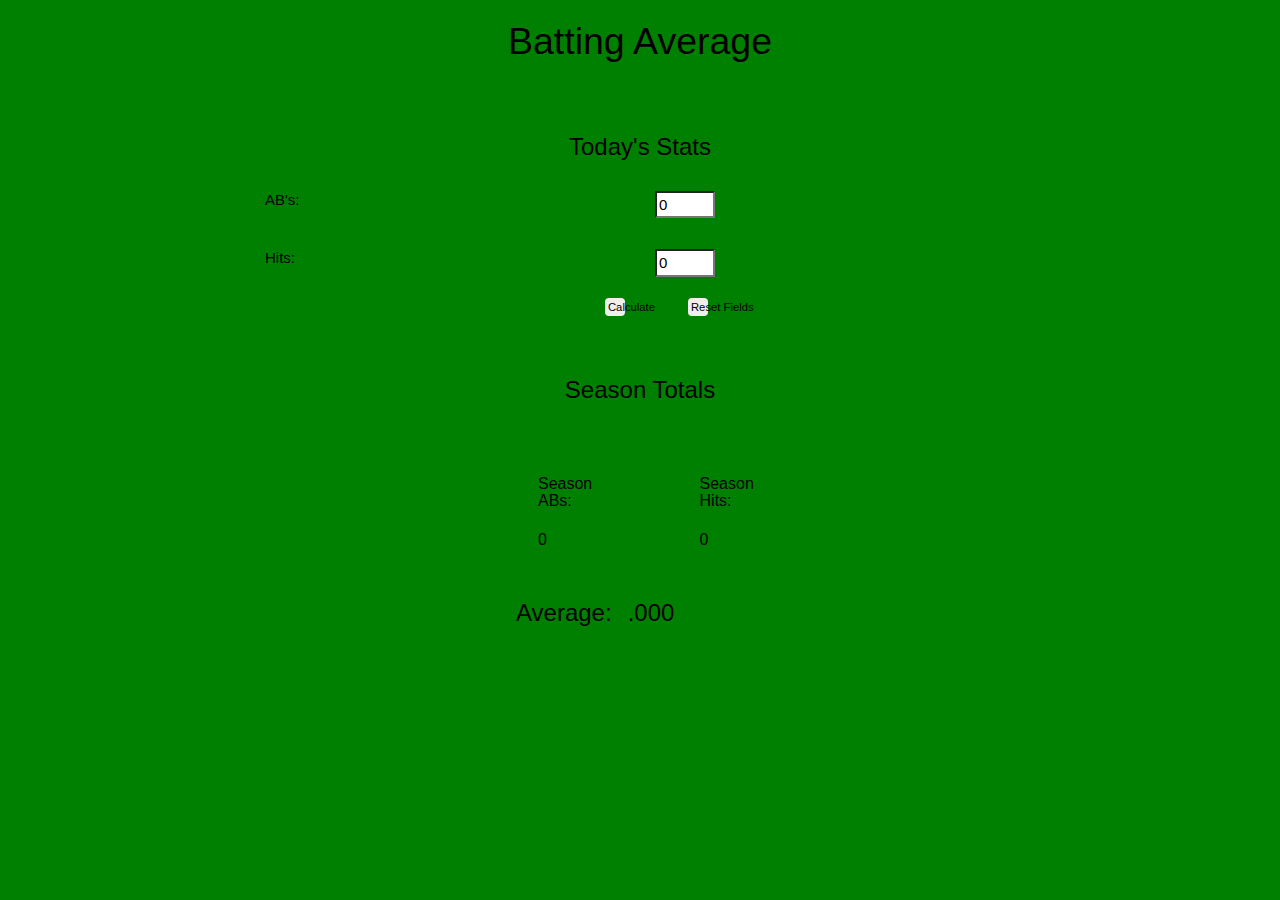
<file: baseball/index copy.html>
<!DOCTYPE html PUBLIC "-//W3C//DTD XHTML 1.0 Transitional//EN" "http://www.w3.org/TR/xhtml1/DTD/xhtml1-transitional.dtd">
<html>
	<head>
		<meta content="text/html;charset=utf-8" http-equiv="Content-Type">
		<meta content="utf-8" http-equiv="encoding">
	<!-- jQuery -->
	<!--	<script src="http://code.jquery.com/jquery-1.9.1.min.js"></script>
		<script src="http://code.jquery.com/ui/1.10.3/jquery-ui.js"></script> -->
		
	<!-- CSS -->
		<link rel="stylesheet" type="text/css" href="css/bootstrap.css">
		<link rel="stylesheet" type="text/css" href="css/style.css" /> 

	</head>
	<body id="body">

        <div class="container">
	        <div class="row title">
		        <div class="col-xm-4 col-sm-4 col-md-4 col-lg-4"></div> 
		        <div class="col-xm-4 col-sm-4 col-md-4 col-lg-4">
		        	<a  class="top" href="index.html"><h1>Batting Average</h1></a>
		        </div>
		        <div class="col-xm-4 col-sm-4 col-md-4 col-lg-4"></div> 
	        </div> <!-- row -->
        </div> <!-- container -->
        
        <div class="container">
	        <div class="row">
		        <div class="col-xm-4 col-sm-4 col-md-4 col-lg-4"></div> 
		        <div class="col-xm-4 col-sm-4 col-md-4 col-lg-4 totals">
		        	<h1>Today's Stats</h1>
		        </div>
		        <div class="col-xm-4 col-sm-4 col-md-4 col-lg-4"></div> 
	        </div> <!-- row -->
        </div> <!-- container --> 
           
	    <div class="container"> 
		       	
       		<div class="row">
	       		<div class="col-xs-2 col-sm-2"></div>
	       		<div class="col-xs-4 col-sm-4 stats">
		       		<h1>AB's:</h1>
	       		</div>
		   		<div class="col-xs-4 col-sm-4 new-input">
		       			<input class="stats" type="text" id="atBats" value="0" name="atBats" maxlength="5" width="30px">
	       			</div>
	       		<div class="col-xs-2 col-sm-2"></div>
	       	</div> <!-- row -->
       		
	        <div class="row">		
        		<div class="col-xs-6 col-sm-6"></div>
	        	<div class="col-xs-6 col-sm-6 reply">
	        		<p id="ab-error"></p>
	       		</div> <!-- row -->		
       		</div>	<!-- row -->
	        	 
		</div> <!-- container -->
		
	    <div class="container">    	

       		<div class="row">
	       		<div class="col-xs-2 col-sm-2"></div>
	       		<div class="col-xs-4 col-sm-4 stats">
		       		<h1>Hits:</h1>
	       		</div>
	       		<div class="col-xs-4 col-sm-4 new-input">
		       		<input class="stats" type="text" id="newHits" value="0" name="atBats" height="30px" maxlength="5">
	       			</div>
	       		<div class="col-xs-2 col-sm-2"></div>
	       	</div> <!-- row -->
	        <div class="row">		
        		<div class="col-xs-6 col-sm-6"></div>
	        	<div class="col-xs-6 col-sm-6 reply">
	        		<p id="todays-error"></p>
	       		</div>		
       		</div>	<!-- row -->	 
		</div> <!-- container -->
		
		<div class="container">
		       	<div class="row">
			       	<div class="col-xs-4 col-sm-4"></div>
					<div class="col-xs-2 col-sm-2 stats buttons">	
						<button id="btnAverage" class="btn left-side">Calculate</button>
					</div>	
					<div class="col-xs-2 col-sm-2 stats buttons">	
						<button id="clearFields" class="btn">Reset Fields</button>
					</div>
					<div class="col-xs-4 col-sm-4"></div>
		       	</div> <!-- row -->
        </div><!-- container -->
        
		<div class="container">
			<section class="row ">
		        <article class="col-lg-12 totals">
		        	<h1>Season Totals</h1>
	        	</article>
	        </section>
		</div>	<!-- container -->
		
		<div class="container">
			<div class="row">
			    <!-- <div class="col col-xs-1 col-sm-1 col-md-1 col-lg-1 stats"></div> -->
			    <div class="col-xs-6 col-sm-6 totals">
				    <div class="left-side">
			    		<ul>
							<li><h2>Season ABs:</h2></li>
							<li><h2 id="seasonAtBats">0</h2></li>
						</ul>
					</div>
			    </div>
			    <div class=" col-xs-6 col-sm-6 totals">	
				    <div class="right-side"> 
						<ul>
							<li><h2>Season Hits:</h2></li>
							<li><h2 id="seasonHits">0</h2></li>	
						</ul>
					</div>
			    </div>		
		    </div> <!-- row -->
		</div> <!-- container -->
		
		<div class="container">	
			<div class="row">
				<div class="col-xs-4 col-sm-4"></div>
				<div class=" col-xs-4 col-sm-4 average">	
					<ul>
						<li><h1>Average:</h1></li>
						<li id="ba"><h1>.000</h1></li>
					</ul>
				</div>
				<div class="col-xs-4 col-sm-4"></div>
			</div> <!-- row -->
		</div>	<!-- container -->
		     

	<footer>
		<script src="https://ajax.googleapis.com/ajax/libs/jquery/1.11.1/jquery.min.js"></script>
		<script src="https://maxcdn.bootstrapcdn.com/bootstrap/3.3.1/js/bootstrap.min.js"></script>
		<script type="text/javascript" src="js/calculate.js"></script>
	</footer>
	</body>
</html>
</file>
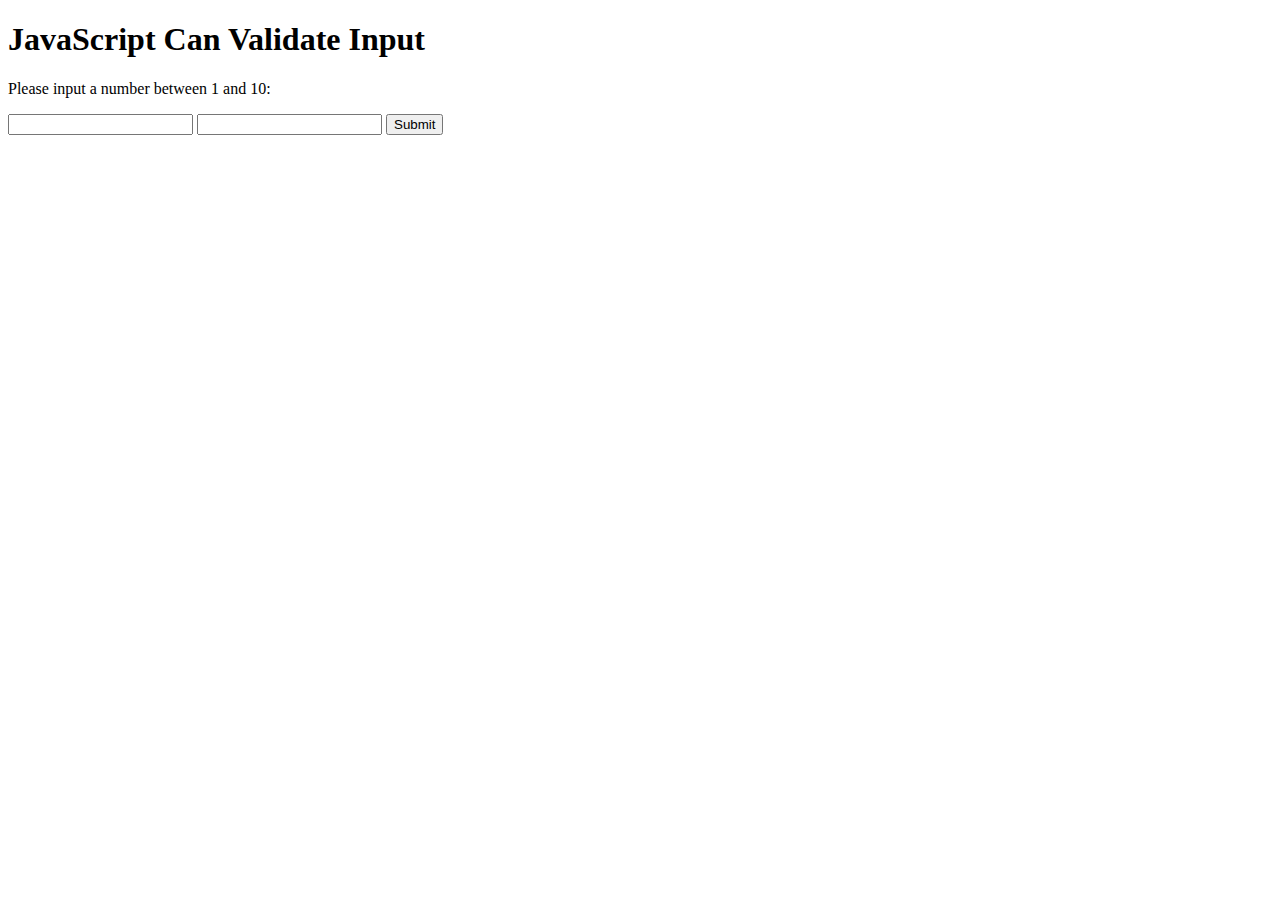
<file: baseball/test.html>
<!DOCTYPE html>
<html>
<body>

<h1>JavaScript Can Validate Input</h1>

<p>Please input a number between 1 and 10:</p>

<input id="numb" type="number">
<input id="numb2" type="number">

<button type="button" onclick="myFunction()">Submit</button>

<p id="demo"></p>

<script>
function myFunction() {
    var x, y, text;


    // Get the value of the input field with id="numb"
    x = document.getElementById("numb").value;
    y = document.getElementById("numb2").value;

    // If x is Not a Number or less than one or greater than 10
    if (isNaN(x) || x < 1 || x > 10) {
        text = "Input 1 not valid";
    } else {
        text = "Input 1 OK";
    }
    document.getElementById("demo").innerHTML = text;

    if (isNaN(y) || y < 1 || y > 10) {
        text = "Input 2 not valid";
    } else {
        text = "Input 2 OK";
    }
    document.getElementById("demo").innerHTML = text;
    
}
</script>

</body>
</html>
</file>
<file: baseball/css/style.css>
body {
	background: green;
	color: black; 
}

.surround {
	border: black 1px solid;
}

.top img {
	margin-left: 12.5%;
	width: 75%;
}

.title h1 {
	font-size: 2.5em;
	color: #000;
	text-align: center;		
}

/* daily stats fields */

.stats-row {
	margin-bottom: 30px;
}

.stats h1 {
	font-size: 1em;
	float: left;
}

.stats input {
	margin-top: 4px;
	float: left;
	height: 22px;
}

.stats ul {
	list-style: none;
}

.stats ul li {
	float: left;
	margin-left: 3%;
}

.stats ul li h1 {
	margin-right: 20%;
}

.stats input {
	width: 50px;
	margin: 10% 0 10% 10%;
	height: 30px;
	float: left;
}

@media screen and (max-width: 600px) {
	.stats input {
		width: 52px;
		margin: 15% 0 0 0;
	}
}
	
}	

.reply p {
	margin-top: 10px;
	text-align: left;
}

.new-input input {
	margin: 20px 0 0 0;
	width: 60px;
}

/* buttons section */

.btn {
	margin-top: 10px;
	margin-left: 20%;
	padding: 0 2px 0 2px;
	font-size: .75em;
	width: 20px;
	float: left;
}

.left-side {
	float: right;
}

.right-side {
	float: left; 
}

/* totals section */

.totals {
	margin: 40px 0 0 0;
}

.totals h1 {
	text-align: center;
	font-size: 24px;
} 

.totals h2 {
	font-size: 16px;
}

.totals ul {
	list-style: none;
}

.totals ul li {
	margin-left: 5%;
}

.totals ul li h1 {
	margin-right: 20%;
}

.average {
	margin: 20px 0 0 0;
}

.average h1 {
	text-align: center;
	font-size: 24px;
} 

.average h2 {
	font-size: 16px;
}

.average ul {
	list-style: none;
}

.average ul li {
	float: left;
	margin-left: 5%;
}

.average ul li h1 {
	margin-right: 20%;
}
</file>
<file: new site/css/style.css>
/* less file for new danathurston.com */
/* bootstrap breaks 480, 768, 992 */
@import url(http://fonts.googleapis.com/css?family=Roboto+Condensed:700,300,400);
body {
  font-family: "Roboto Condensed", sans-serif;
  font-weight: 400;
  font-size: 2em;
  position: relative;
}
h1,
h2,
h3,
h4,
h5,
h6 {
  font-family: "Roboto Condensed", sans-serif;
  font-weight: 700;
  margin: 0;
}
/* header navigation */
header .navbar {
  padding: 0;
  transition: all 0.5s ease-out;
}
header .navbar-default {
  background-color: rgba(254, 254, 254, 0.3);
  /*background-color: transparent;*/
  border: 0;
}
header .navbar-default .navbar-brand {
  margin-top: 2px;
  font-weight: 700;
  font-size: 1.5em;
  color: black;
}
header .navbar-default .navbar-nav a {
  background: transparent;
  font-size: .9em;
  color: black;
  padding: 20px 6px 0 6px;
}
header .navbar-default .navbar-nav a:hover {
  color: green;
}
header .navbar-default .navbar-nav .active a {
  font-weight: 700;
  color: green;
  background: transparent;
}
header .navbar-default .navbar-nav .active a:hover {
  font-weight: 700;
  color: green;
  background: transparent;
}
header .carousel-control.left {
  background-image: none;
}
header .carousel-control.right {
  background-image: none;
}
/* navbar brand */
header .navbar-default .navbar-brand {
  font-weight: 700;
  font-size: 1.5em;
  color: black;
}
#home .item {
  background-size: cover;
  background-repeat: no-repeat;
  background-position: center center;
  width: 100%;
  height: 100%;
}
/* navbar toggle */
header .navbar-toggle {
  background-color: green;
}
header .navbar-default .navbar-toggle .icon-bar {
  background-color: white;
}
@media only screen and (max-width: 768px) {
  header .navbar-collapse.in {
    background-color: rgba(254, 254, 254, 0.7);
  }
}
/* nav current page */
header .currPage {
  background: rgba(254, 254, 254, 0.7);
}
header .navbar .currPage {
  padding-top: 0;
  padding-bottom: 0;
}
/* carousel fade */
.carousel.fade {
  opacity: 1;
}
carousel.fade .item {
  -webkit-transition: opacity ease-out 0.7s;
  -moz-transition: opacity ease-out 0.7s;
  transition: opacity ease-out 0.7s;
  left: 0;
  opacity: 0;
  top: 0;
  position: absolute;
  width: 100%;
  display: block;
}
.carousel.fade .item:first-child {
  top: auto;
  opacity: 1;
  position: relative;
}
.carousel.fade .item .active {
  opacity: 1;
}
.carousel-control {
  opacity: 0;
}
/* page styles */
.page {
  padding: 50px 0;
}
.page h2 {
  text-align: center;
  margin-bottom: 30px;
}
/* page about */
#about {
  background-color: #cff6d4;
  background-image: linear-gradient(to bottom, #d4d4d4, #959393);
}
.about-row {
  margin-bottom: 20px;
}
@media only screen and (max-width: 768px) {
  #about p {
    padding: 0 10%;
  }
}
/* page portfolio */
#portfolio {
  background-color: #fff;
  background-image: linear-gradient(to bottom, #d4d4d4, #959393);
}
#portfolio img.icon {
  display: block;
  width: 250px;
  margin: 0 auto;
  margin-bottom: 15px;
  border: yellow solid 2px;
}
.portfolio {
  margin: 20px 0;
  text-align: center;
}
#portfolio h1 {
  margin-bottom: 5px;
  text-align: center;
}
.portfolio h3 {
  margin-bottom: 5px;
}
@media only screen and (max-width: 768px) {
  .portfolio p {
    padding: 0 20%;
  }
}
.portfolio a .icon1 {
  width: 250px;
  height: 156px;
  background: url('../images/gate-sprite-250.png') 0 0;
  background-repeat: no-repeat;
  margin-bottom: 20px;
  border: 2px solid yellow;
}
.portfolio a:hover .icon1 {
  width: 250px;
  height: 156px;
  background: url('../images/gate-sprite-250.png') 0 -156px;
}
.portfolio a .icon2 {
  width: 250px;
  height: 156px;
  background: url('../images/rms-sprite-250.png') 0 0;
  background-repeat: no-repeat;
  margin-bottom: 20px;
  border: 2px solid yellow;
}
.portfolio a:hover .icon2 {
  width: 250px;
  height: 156px;
  background: url('../images/rms-sprite-250.png') 0 -156px;
}
.portfolio a .icon3 {
  width: 250px;
  height: 156px;
  background: url('../images/jchester-sprite-250.png') 0 0;
  background-repeat: no-repeat;
  margin-bottom: 20px;
  border: 2px solid yellow;
}
.portfolio a:hover .icon3 {
  width: 250px;
  height: 156px;
  background: url('../images/jchester-sprite-250.png') 0 -156px;
}
.portfolio a .icon4 {
  width: 250px;
  height: 156px;
  background: url('../images/spectacle-sprite-250.png') 0 0;
  background-repeat: no-repeat;
  margin-bottom: 20px;
  border: 2px solid yellow;
}
.portfolio a:hover .icon4 {
  width: 250px;
  height: 156px;
  background: url('../images/spectacle-sprite-250.png') 0 -156px;
}
.portfolio a .icon5 {
  width: 250px;
  height: 156px;
  background: url('../images/vg-sprite-250.png') 0 0;
  background-repeat: no-repeat;
  margin-bottom: 20px;
  border: 2px solid yellow;
}
.portfolio a:hover .icon5 {
  width: 250px;
  height: 156px;
  background: url('../images/vg-sprite-250.png') 0 -156px;
}
.portfolio a .icon6 {
  width: 250px;
  height: 156px;
  background: url('../images/bb-sprite-250.png') 0 0;
  background-repeat: no-repeat;
  margin-bottom: 20px;
  border: 2px solid yellow;
}
.portfolio a:hover .icon6 {
  width: 250px;
  height: 156px;
  background: url('../images/bb-sprite-250.png') 0 -156px;
}
/* page webtools */
#webtools {
  background-color: #fff;
  background-image: linear-gradient(to bottom, #d4d4d4, #959393);
}
.tool {
  margin: 12px 0;
}
.tool h3 {
  padding-bottom: 5px;
}
.tool p {
  font-size: .9em;
}
@media only screen and (max-width: 768px) {
  .tool h3 {
    text-align: center;
  }
  .tool p {
    text-align: center;
    font-size: .8em;
  }
  .tool img {
    width: 75%;
  }
}
@media only screen and (max-width: 460px) {
  .tool img {
    width: 75%;
  }
}
.tool img {
  display: block;
  width: 100%;
  margin: 0 auto;
}
.tool-copy {
  overflow: hidden;
}
.tool-row {
  border-bottom: 2px solid #b1b1b1;
}
/* page music */
#music {
  background-color: #fff;
  background-image: linear-gradient(to bottom, #d4d4d4, #959393);
  padding: 0;
}
#music h2 {
  margin-top: 30px;
}
#music blockquote {
  background-color: rgba(255, 255, 255, 0.6);
  margin: 0;
  padding: 0;
  border-left: none;
  min-height: 500px;
  position: relative;
}
#music blockquote .quote {
  background-color: #ffffff;
  bottom: 0;
  padding: 20px 5%;
  width: 75%;
  font-weight: 400;
  line-height: 100%;
  position: absolute;
}
#music blockquote .quote:hover {
  background-color: #dcbfbf;
}
#music #allstonians {
  background: url(../images/all-music.png) no-repeat center center;
  background-size: cover;
}
#music #ankles {
  background: url(../images/ankles.png) no-repeat center center;
  background-size: cover;
}
#music #spinoff {
  background: url(../images/spinoff.png) no-repeat center center;
  background-size: cover;
}
#music .quote .more,
#music .quote .band {
  opacity: 0;
  font-size: 0;
  line-height: 0;
  padding-top: 10px;
}
#music .quote:hover .more {
  display: block;
  opacity: 1;
  font-size: 1.2em;
  font-weight: 300;
  line-height: 100%;
  padding-top: 10px;
}
#music .quote:hover .band {
  display: block;
  opacity: 1;
  font-size: 1.2em;
  font-weight: 700;
  line-height: 100%;
  padding-top: 10px;
}
#music blockquote a {
  color: black;
  font-size: 100%;
  text-decoration: none;
}
#music blockquote a:hover {
  color: red;
  font-size: 100%;
  text-decoration: none;
}
/* footer navigation */
footer {
  background-color: #000;
  color: #fff;
  font-size: .8em;
  padding: 20px 0 40px 0;
}
footer a {
  color: green;
  font-size: 1.2em !important;
  text-decoration: none;
  margin: 0 10px;
}
footer a:hover {
  color: #30f474;
  text-decoration: none;
  background-color: #000;
}
footer .nav > li > a:hover {
  background-color: black;
}
footer .nav > li > a > img {
  max-width: 100px;
  margin-top: -45px;
}
footer .navbar-default {
  background-color: transparent;
}
footer .navbar-default ul li {
  float: left;
  background-color: transparent;
}
</file>
